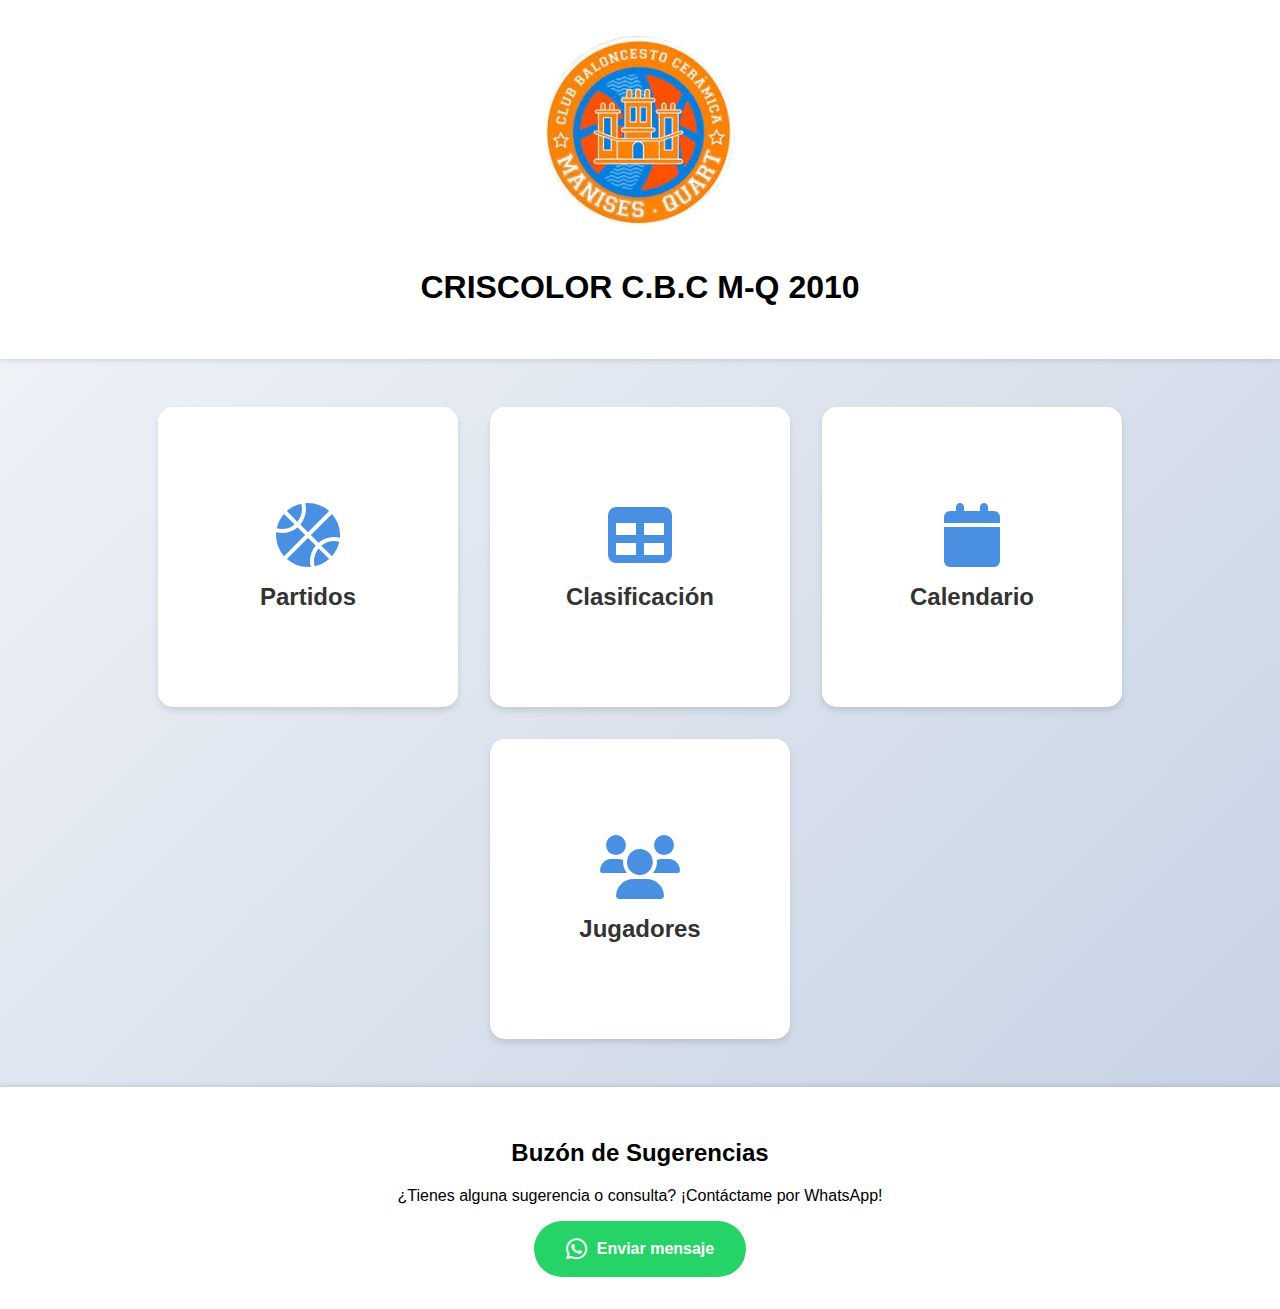
<file: index.html>
<html lang="es">
<head>
    <meta charset="UTF-8">
    <meta name="viewport" content="width=device-width, initial-scale=1.0">
    <title>CRISCOLOR C.B.C M-Q 2010</title>
    <link rel="stylesheet" href="index.css">
    <link rel="stylesheet" href="https://cdnjs.cloudflare.com/ajax/libs/font-awesome/6.0.0/css/all.min.css">
</head>
<body>
    <header>
        <img src="escudo_cbc.png" alt="Escudo CBC" class="logo">
        <h1>CRISCOLOR C.B.C M-Q 2010</h1>
    </header>

    <div class="menu-container">
        <a href="partidos.html" class="menu-item">
            <i class="fas fa-basketball-ball"></i>
            <h2>Partidos</h2>
        </a>
        <a href="clasificacion.html" class="menu-item">
            <i class="fas fa-table"></i>
            <h2>Clasificación</h2>
        </a>
        <a href="calendar.html" class="menu-item">
            <i class="fas fa-calendar"></i>
            <h2>Calendario</h2>
        </a>
        <a href="jugadores.html" class="menu-item">
            <i class="fas fa-users"></i>
            <h2>Jugadores</h2>
        </a>


    </div>

    <div class="contact-section">
        <h2>Buzón de Sugerencias</h2>
        <p>¿Tienes alguna sugerencia o consulta? ¡Contáctame por WhatsApp!</p>
        <a href="https://wa.me/+34679426134" class="whatsapp-button" target="_blank">
            <i class="fab fa-whatsapp"></i>
            Enviar mensaje
        </a>
    </div>
</body>
</html>
</file>
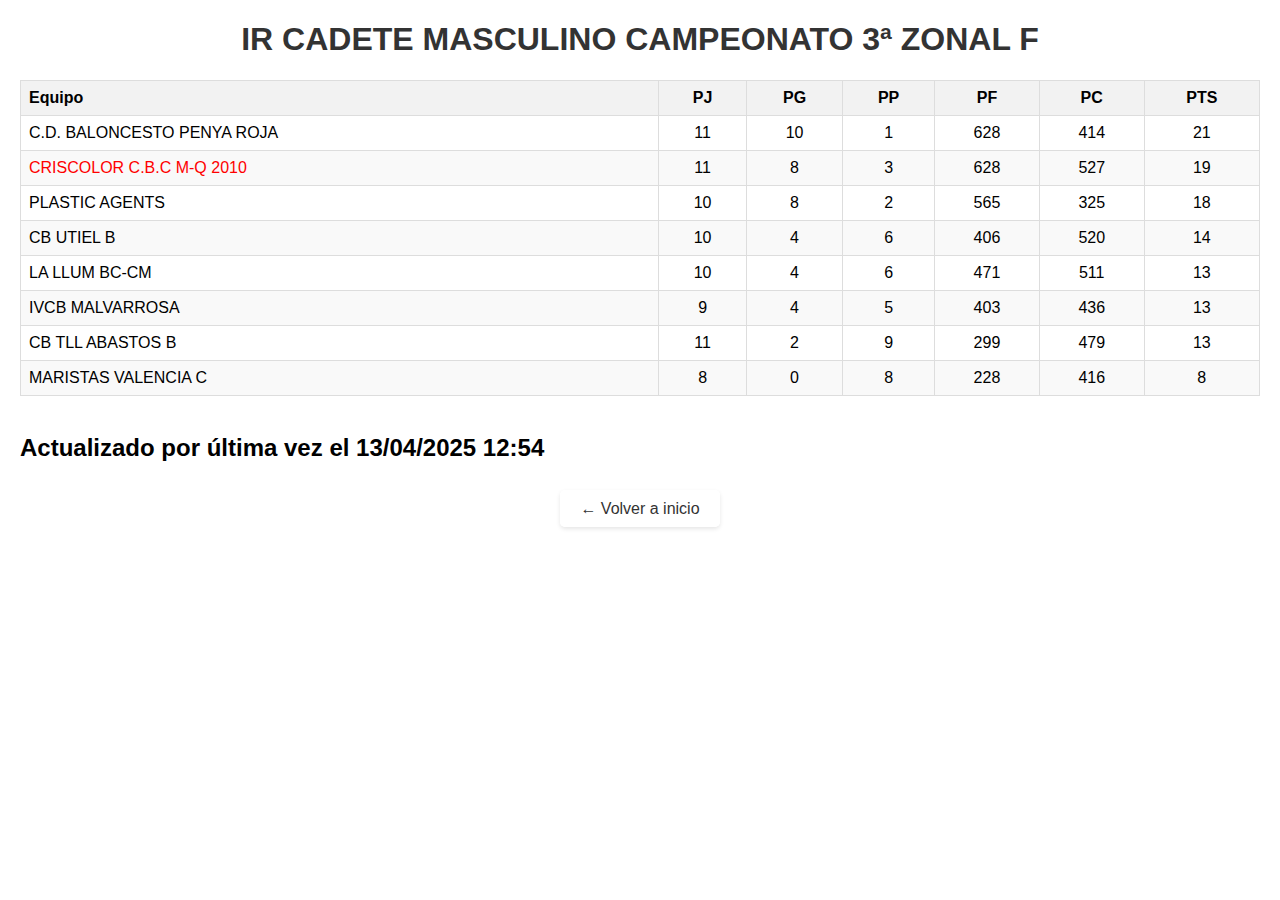
<file: clasificacion.html>
<!DOCTYPE html>
<html lang="es">
<head>
    <meta charset="UTF-8">
    <title>Clasificación</title>
    <style>
        body {
            font-family: Arial, sans-serif;
            margin: 20px;
        }
        .nav {
    text-align: center;
    margin-bottom: 30px;
        }
    .nav a {
    text-decoration: none;
    color: #333;
    padding: 10px 20px;
    background-color: #fff;
    border-radius: 5px;
    box-shadow: 0 2px 4px rgba(0,0,0,0.1);
        }
        table {
            width: 100%;
            border-collapse: collapse;
            margin-top: 20px;
        }
        th, td {
            border: 1px solid #ddd;
            padding: 8px;
            text-align: center;
        }
        th {
            background-color: #f2f2f2;
            font-weight: bold;
        }
        tr:nth-child(even) {
            background-color: #f9f9f9;
        }
        tr:hover {
            background-color: #f5f5f5;
        }
        .team-name {
            text-align: left;
        }
        h1 {
            text-align: center;
            color: #333;
        }
        .team-manises {
            text-align: left;
            color: red
        }
    </style>
</head>
<body>
    <h1>IR CADETE MASCULINO CAMPEONATO 3ª ZONAL F</h1>
    <table>
        <thead>
            <tr>
                <th class="team-name">Equipo</th>
                <th>PJ</th>
                <th>PG</th>
                <th>PP</th>
                <th>PF</th>
                <th>PC</th>
                <th>PTS</th>
            </tr>
        </thead>
        <tbody>
            <tr>
                <td class="team-name">C.D. BALONCESTO PENYA ROJA</td>
                <td>11</td> <!-- Partidos jugados -->
                <td>10</td> <!-- Partidos ganados -->
                <td>1</td> <!-- Partidos perdidos -->
                <td>628</td> <!-- Puntos a favor -->
                <td>414</td> <!-- Puntos en contra -->
                <td>21</td> <!-- Puntos -->
            </tr>
            <tr>
                <td class="team-manises">CRISCOLOR C.B.C M-Q 2010</td>
                <td>11</td> <!-- Partidos jugados -->
                <td>8</td> <!-- Partidos ganados -->
                <td>3</td> <!-- Partidos perdidos -->
                <td>628</td></td> <!-- Puntos a favor -->
                <td>527</td> <!-- Puntos en contra -->
                <td>19</td> <!-- Puntos -->
            </tr>

            <tr>
                <td class="team-name">PLASTIC AGENTS</td>
                <td>10</td> <!-- Partidos jugados -->
                <td>8</td> <!-- Partidos ganados -->
                <td>2</td> <!-- Partidos perdidos -->
                <td>565</td> <!-- Puntos a favor -->
                <td>325</td> <!-- Puntos en contra -->
                <td>18</td> <!-- Puntos -->
            </tr>
        
            <tr>
                <td class="team-name">CB UTIEL B</td>
                <td>10</td> <!-- Partidos jugados -->
                <td>4</td> <!-- Partidos ganados -->
                <td>6</td> <!-- Partidos perdidos -->
                <td>406</td> <!-- Puntos a favor -->
                <td>520</td> <!-- Puntos en contra -->
                <td>14</td> <!-- Puntos -->
            </tr>
        
            <tr>
                <td class="team-name">LA LLUM BC-CM</td>
                <td>10</td> <!-- Partidos jugados -->
                <td>4</td> <!-- Partidos ganados -->
                <td>6</td> <!-- Partidos perdidos -->
                <td>471</td> <!-- Puntos a favor -->
                <td>511</td> <!-- Puntos en contra -->
                <td>13</td> <!-- Puntos -->
            </tr>
        
            <tr>
                <td class="team-name">IVCB MALVARROSA</td>
                <td>9</td> <!-- Partidos jugados -->
                <td>4</td> <!-- Partidos ganados -->
                <td>5</td> <!-- Partidos perdidos -->
                <td>403</td> <!-- Puntos a favor -->
                <td>436</td> <!-- Puntos en contra -->
                <td>13</td> <!-- Puntos -->
            </tr>
            <tr>
                <td class="team-name">CB TLL ABASTOS B</td>
                <td>11</td> <!-- Partidos jugados -->
                <td>2</td> <!-- Partidos ganados -->
                <td>9</td> <!-- Partidos perdidos -->
                <td>299</td> <!-- Puntos a favor -->
                <td>479</td> <!-- Puntos en contra -->
                <td>13</td> <!-- Puntos -->
            </tr>
            <tr>
                <td class="team-name">MARISTAS VALENCIA C</td>
                <td>8</td> <!-- Partidos jugados -->
                <td>0</td> <!-- Partidos ganados -->
                <td>8</td> <!-- Partidos perdidos -->
                <td>228</td> <!-- Puntos a favor -->
                <td>416</td> <!-- Puntos en contra -->
                <td>8</td> <!-- Puntos -->
            </tr>
        </tbody>
    </table>
    <br>
    <h2>Actualizado por última vez el 13/04/2025 12:54</h2>
    <br>
    <div class="nav">
        <a href="index.html">← Volver a inicio</a>
    </div>
</body>
</html>
</file>
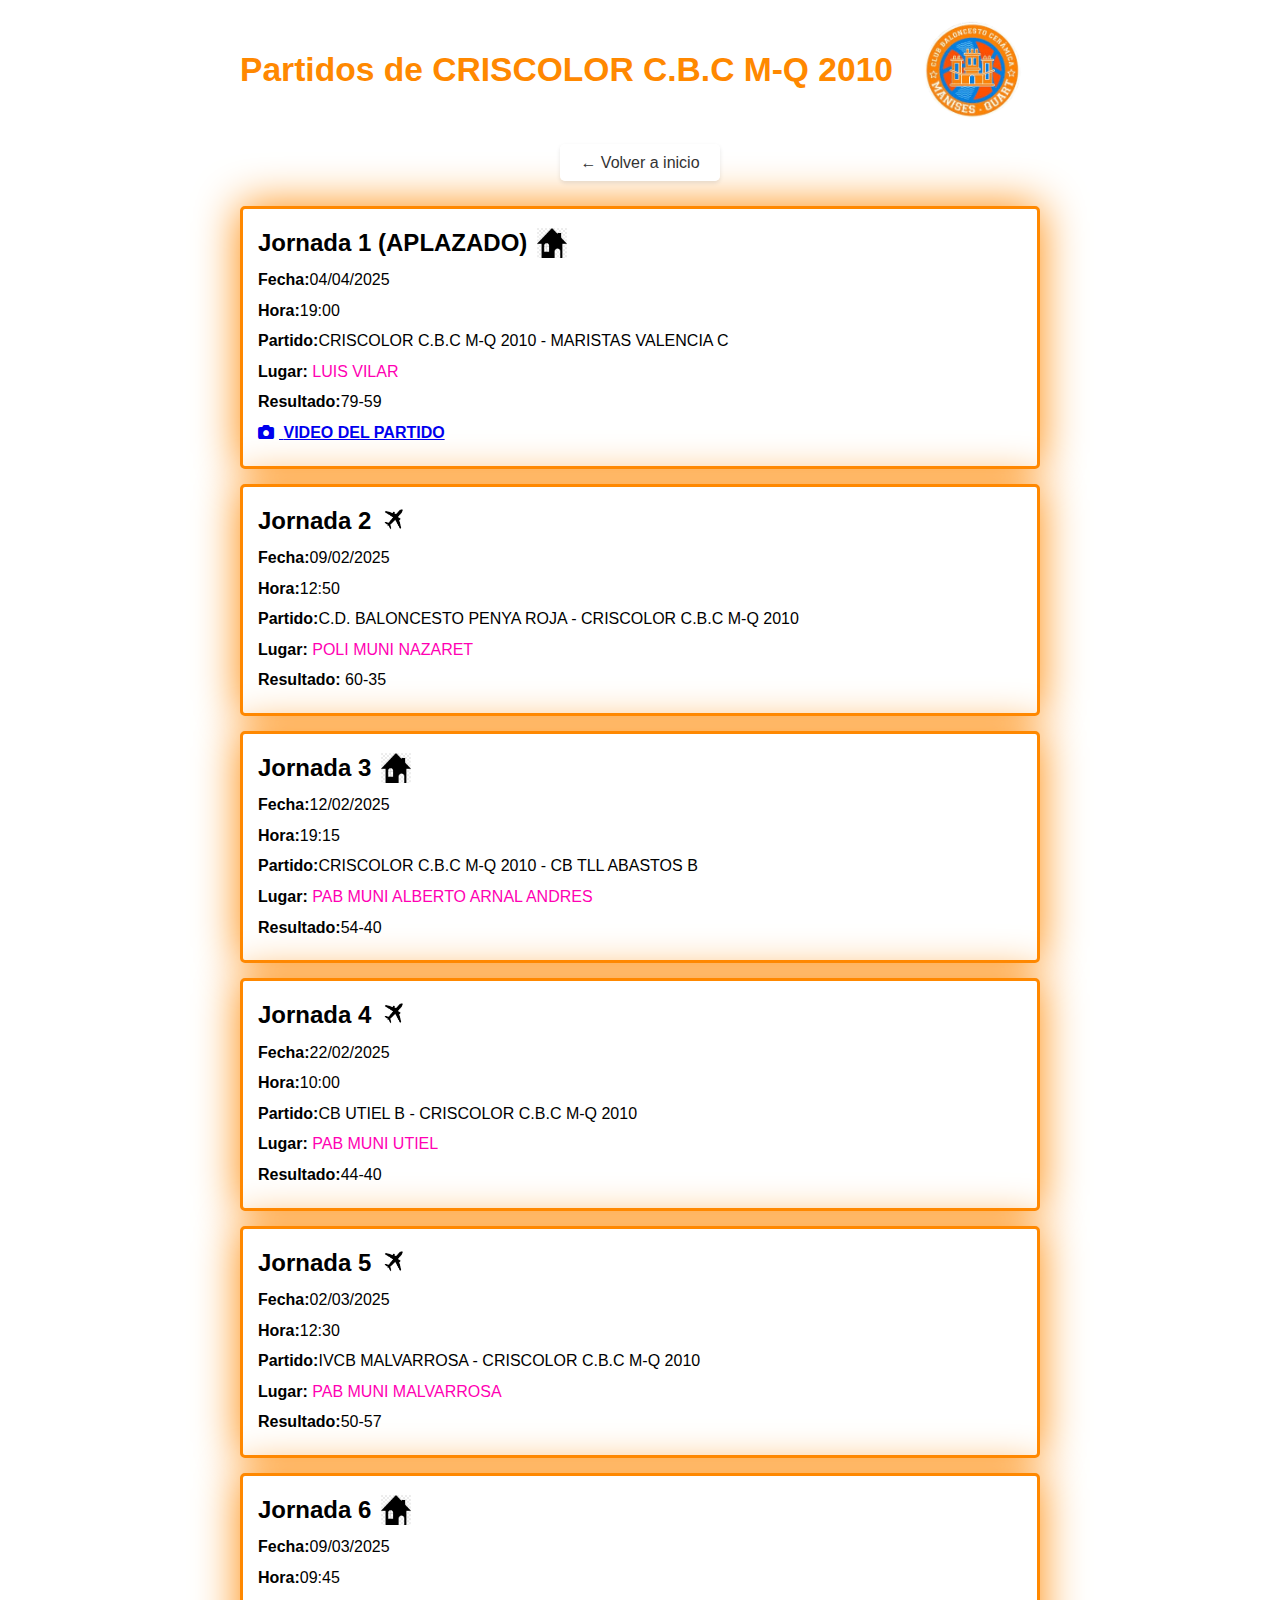
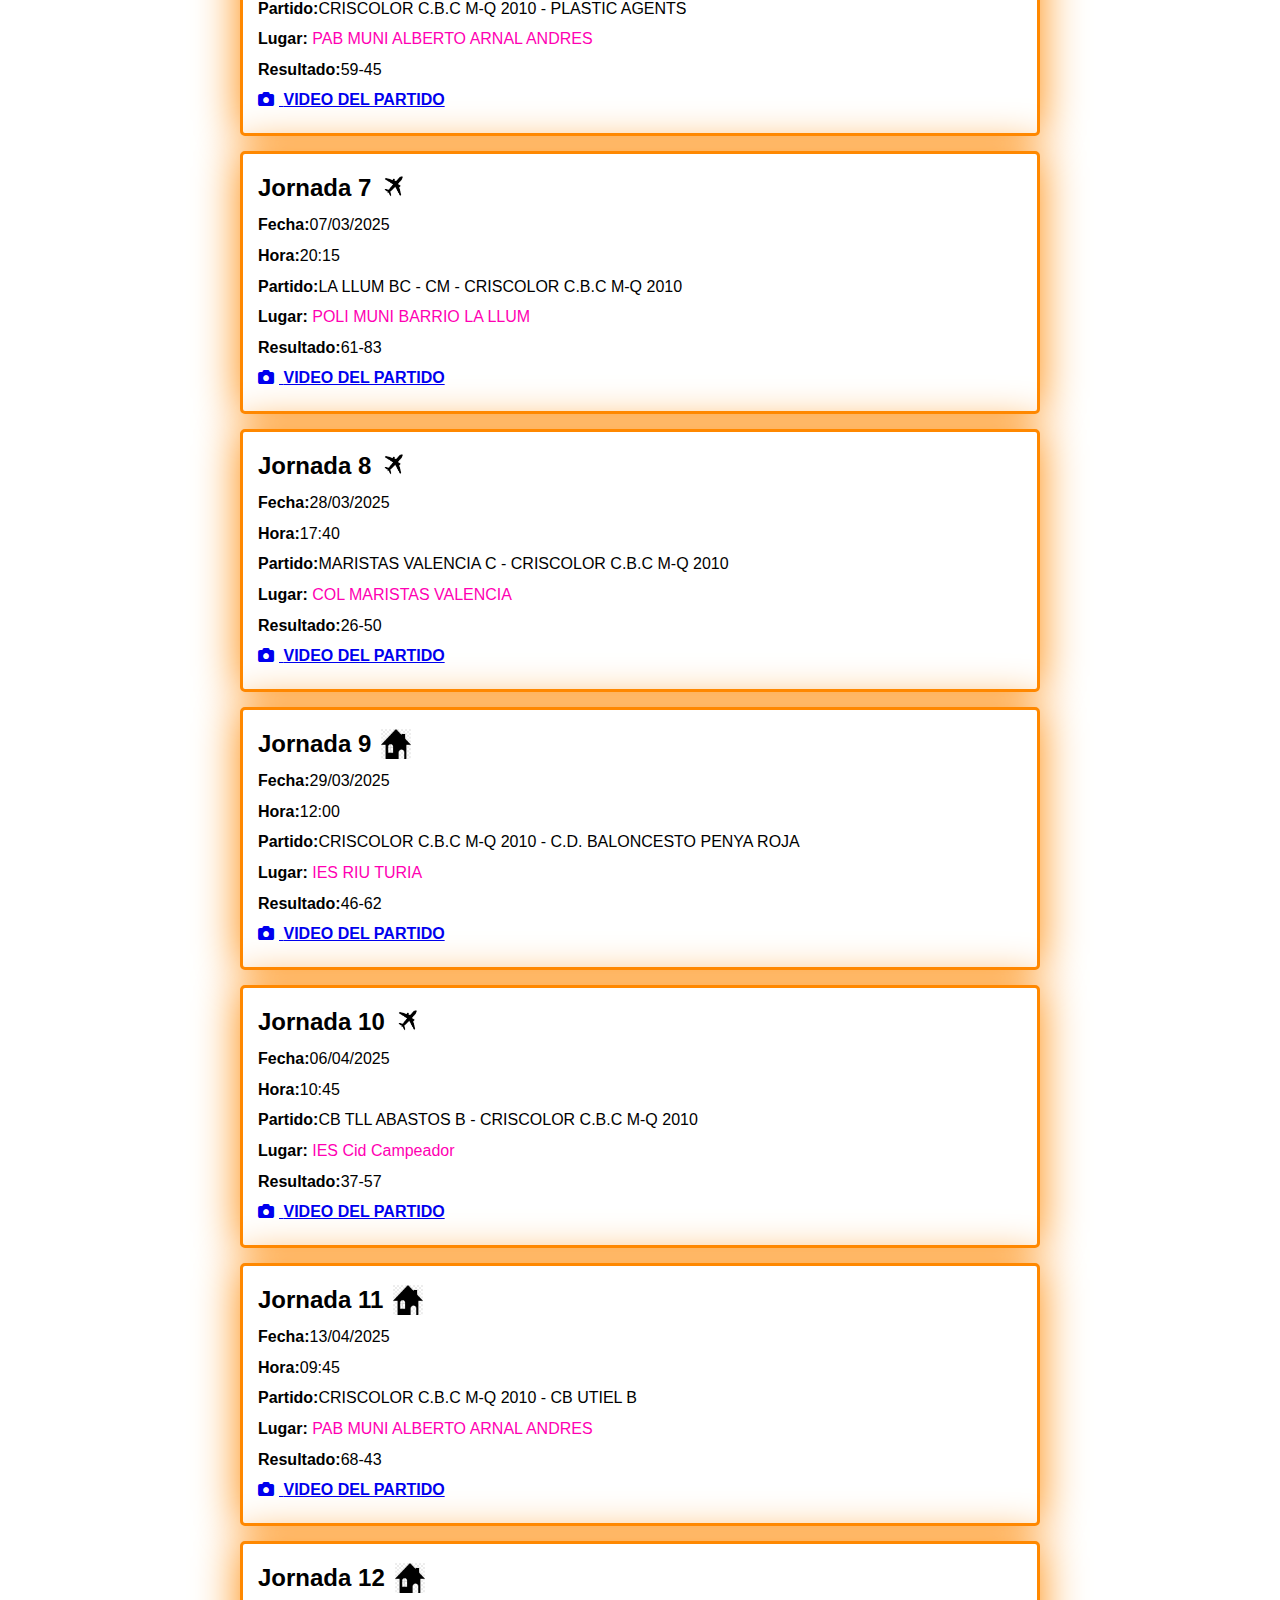
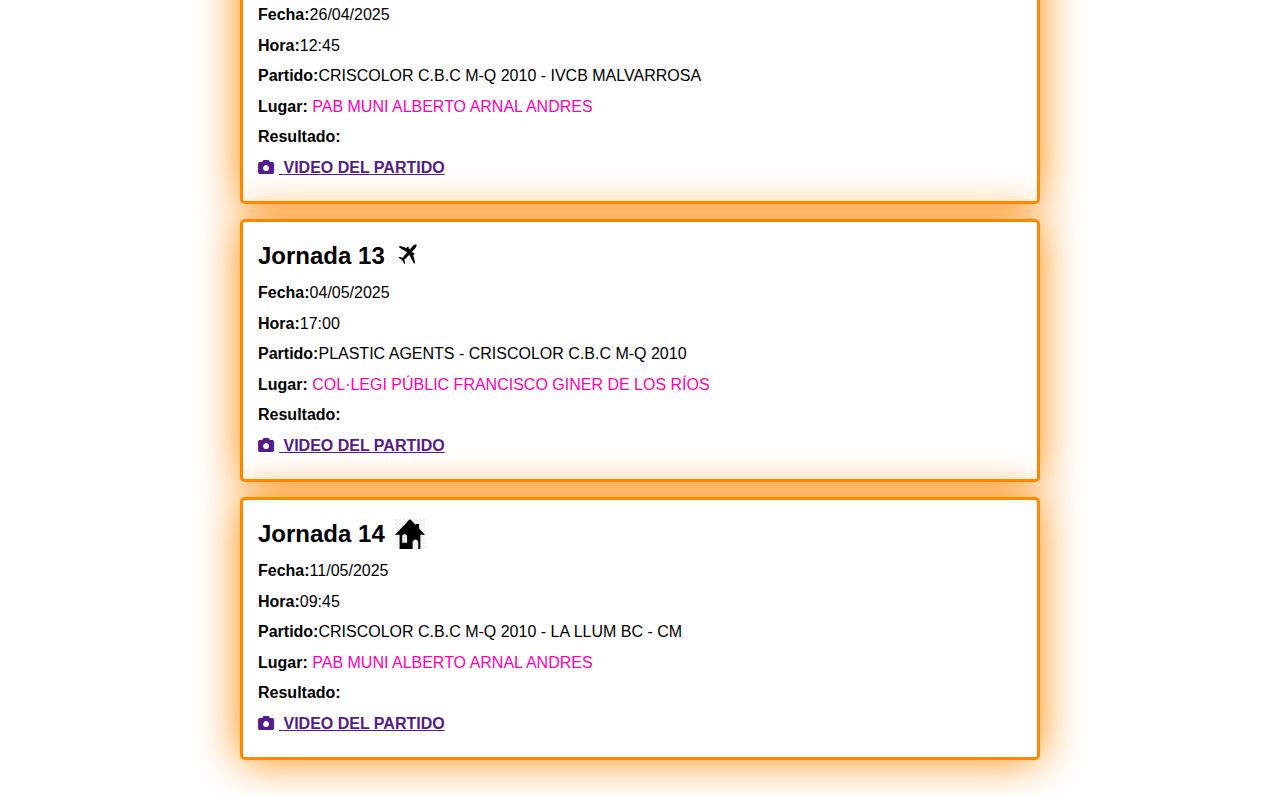
<file: partidos.html>
<html lang="es">
<head>
    <meta charset="UTF-8">
    <meta name="viewport" content="width=device-width, initial-scale=1.0">
    <title>Partidos de CRISCOLOR C.B.C M-Q 2010</title>
    <link rel="stylesheet" href="partidos.css">
    <link rel="stylesheet" href="https://cdnjs.cloudflare.com/ajax/libs/font-awesome/6.0.0/css/all.min.css">
</head>
<body>
    <div class="header">
        <h1>Partidos de CRISCOLOR C.B.C M-Q 2010</h1>
        <img src="escudo_cbc.png" title="Escudo CBC Manises Quart">
    </div>
    <div class="nav">
        <a href="index.html">← Volver a inicio</a>
    </div>


    <div class="match">
        <div class="match-header">
            <h2>Jornada 1 (APLAZADO)</h2>
            <img src="casa.jpg" title="En casa" />
        </div>
        <p><strong>Fecha:</strong>04/04/2025</p>
        <p><strong>Hora:</strong>19:00</p>
        <p><strong>Partido:</strong>CRISCOLOR C.B.C M-Q 2010 - MARISTAS VALENCIA C</p>
        <p><strong>Lugar:</strong> <a href="https://acortar.link/C4UohN" target="_blank" class="map-link">LUIS VILAR</a></p>
        <p><strong>Resultado:</strong>79-59</p>
        <p><a href="https://youtu.be/Kl6yDeuosC4" target="_blank">
            <i class="fas fa-camera" style="margin-right: 5px;"></i>
            <strong>VIDEO DEL PARTIDO</strong>
        </a>
        </p>
    </div>


    <div class="match">
        <div class="match-header">
            <h2>Jornada 2</h2>
            <img src="avion.jpg" title="Fuera" />
        </div>
        <p><strong>Fecha:</strong>09/02/2025</p>
        <p><strong>Hora:</strong>12:50</p>
        <p><strong>Partido:</strong>C.D. BALONCESTO PENYA ROJA - CRISCOLOR C.B.C M-Q 2010</p>
        <p><strong>Lugar:</strong> <a href="https://acortar.link/QdD9vj" target="_blank" class="map-link">POLI MUNI NAZARET</a></p>
        <p><strong>Resultado:</strong> 60-35</p>
    </div>


    <div class="match">
        <div class="match-header">
            <h2>Jornada 3</h2>
            <img src="casa.jpg" title="En casa" />
        </div>
        <p><strong>Fecha:</strong>12/02/2025</p>
        <p><strong>Hora:</strong>19:15</p>
        <p><strong>Partido:</strong>CRISCOLOR C.B.C M-Q 2010 - CB TLL ABASTOS B</p>
        <p><strong>Lugar:</strong> <a href="https://acortar.link/owsvF8" target="_blank" class="map-link">PAB MUNI ALBERTO ARNAL ANDRES</a></p>
        <p><strong>Resultado:</strong>54-40</p>
    </div>


    <div class="match">
        <div class="match-header">
            <h2>Jornada 4</h2>
            <img src="avion.jpg" title="Fuera" />
        </div>
        <p><strong>Fecha:</strong>22/02/2025</p>
        <p><strong>Hora:</strong>10:00</p>
        <p><strong>Partido:</strong>CB UTIEL B - CRISCOLOR C.B.C M-Q 2010</p>
        <p><strong>Lugar:</strong> <a href="https://acortar.link/45hCVq" target="_blank" class="map-link">PAB MUNI UTIEL</a></p>
        <p><strong>Resultado:</strong>44-40</p>
    </div>


    <div class="match">
        <div class="match-header">
            <h2>Jornada 5</h2>
            <img src="avion.jpg" title="Fuera" />
        </div>
        <p><strong>Fecha:</strong>02/03/2025</p>
        <p><strong>Hora:</strong>12:30</p>
        <p><strong>Partido:</strong>IVCB MALVARROSA - CRISCOLOR C.B.C M-Q 2010</p>
        <p><strong>Lugar:</strong> <a href="https://acortar.link/y3hQap" target="_blank" class="map-link">PAB MUNI MALVARROSA</a></p>
        <p><strong>Resultado:</strong>50-57</p>
    </div>


    <div class="match">
        <div class="match-header">
            <h2>Jornada 6</h2>
            <img src="casa.jpg" title="En casa" />
        </div>
        <p><strong>Fecha:</strong>09/03/2025</p>
        <p><strong>Hora:</strong>09:45</p>
        <p><strong>Partido:</strong>CRISCOLOR C.B.C M-Q 2010 - PLASTIC AGENTS</p>
        <p><strong>Lugar:</strong> <a href="https://acortar.link/owsvF8" target="_blank" class="map-link">PAB MUNI ALBERTO ARNAL ANDRES</a></p>
        <p><strong>Resultado:</strong>59-45</p>
        <p><a href="https://www.youtube.com/watch?v=JnByWhePzeo" target="_blank">
            <i class="fas fa-camera" style="margin-right: 5px;"></i>
            <strong>VIDEO DEL PARTIDO</strong>
        </a>
        </p>
    </div>


    <div class="match">
        <div class="match-header">
            <h2>Jornada 7</h2>
            <img src="avion.jpg" title="Fuera" />
        </div>
        <p><strong>Fecha:</strong>07/03/2025</p>
        <p><strong>Hora:</strong>20:15</p>
        <p><strong>Partido:</strong>LA LLUM BC - CM - CRISCOLOR C.B.C M-Q 2010</p>
        <p><strong>Lugar:</strong> <a href="https://acortar.link/DybEEn" target="_blank" class="map-link">POLI MUNI BARRIO LA LLUM</a></p>
        <p><strong>Resultado:</strong>61-83</p>
        <p><a href="https://youtu.be/4VaEH_UYDlI" target="_blank">
            <i class="fas fa-camera" style="margin-right: 5px;"></i>
            <strong>VIDEO DEL PARTIDO</strong>
        </a>
        </p>
    </div>


    <div class="match">
        <div class="match-header">
            <h2>Jornada 8</h2>
            <img src="avion.jpg" title="Fuera" />
        </div>
        <p><strong>Fecha:</strong>28/03/2025</p>
        <p><strong>Hora:</strong>17:40</p>
        <p><strong>Partido:</strong>MARISTAS VALENCIA C - CRISCOLOR C.B.C M-Q 2010</p>
        <p><strong>Lugar:</strong> <a href="https://acortar.link/efgnlP" target="_blank" class="map-link">COL MARISTAS VALENCIA</a></p>
        <p><strong>Resultado:</strong>26-50</p>
        <p><a href="https://youtu.be/Fm8OCOqcqHA" target="_blank">
            <i class="fas fa-camera" style="margin-right: 5px;"></i>
            <strong>VIDEO DEL PARTIDO</strong>
        </a>
        </p>
    </div>


    <div class="match">
        <div class="match-header">
            <h2>Jornada 9</h2>
            <img src="casa.jpg" title="En casa" />
        </div>
        <p><strong>Fecha:</strong>29/03/2025</p>
        <p><strong>Hora:</strong>12:00</p>
        <p><strong>Partido:</strong>CRISCOLOR C.B.C M-Q 2010 - C.D. BALONCESTO PENYA ROJA</p>
        <p><strong>Lugar:</strong> <a href="https://acortar.link/C4UohN" target="_blank" class="map-link">IES RIU TURIA</a></p>
        <p><strong>Resultado:</strong>46-62</p>
        <p><a href="https://www.youtube.com/watch?v=T2L9GP-Rg90" target="_blank">
            <i class="fas fa-camera" style="margin-right: 5px;"></i>
            <strong>VIDEO DEL PARTIDO</strong>
        </a>
        </p>
    </div>


    <div class="match">
        <div class="match-header">
            <h2>Jornada 10</h2>
            <img src="avion.jpg" title="Fuera" />
        </div>
        <p><strong>Fecha:</strong>06/04/2025</p>
        <p><strong>Hora:</strong>10:45</p>
        <p><strong>Partido:</strong>CB TLL ABASTOS B - CRISCOLOR C.B.C M-Q 2010</p>
        <p><strong>Lugar:</strong> <a href="https://acortar.link/bkC42Q" target="_blank" class="map-link">IES Cid Campeador</a></p>
        <p><strong>Resultado:</strong>37-57</p>
        <p><a href="https://youtu.be/0LoIpUu_3GQ" target="_blank">
            <i class="fas fa-camera" style="margin-right: 5px;"></i>
            <strong>VIDEO DEL PARTIDO</strong>
        </a>
        </p>
    </div>


    <div class="match">
        <div class="match-header">
            <h2>Jornada 11</h2>
            <img src="casa.jpg" title="En casa" />
        </div>
        <p><strong>Fecha:</strong>13/04/2025</p>
        <p><strong>Hora:</strong>09:45</p>
        <p><strong>Partido:</strong>CRISCOLOR C.B.C M-Q 2010 - CB UTIEL B</p>
        <p><strong>Lugar:</strong> <a href="https://acortar.link/owsvF8" target="_blank" class="map-link">PAB MUNI ALBERTO ARNAL ANDRES</a></p>
        <p><strong>Resultado:</strong>68-43</p>
        <p><a href="https://youtu.be/FjJed_Gj34U" target="_blank">
            <i class="fas fa-camera" style="margin-right: 5px;"></i>
            <strong>VIDEO DEL PARTIDO</strong>
        </a>
        </p>
    </div>


    <div class="match">
        <div class="match-header">
            <h2>Jornada 12</h2>
            <img src="casa.jpg" title="En casa" />
        </div>
        <p><strong>Fecha:</strong>26/04/2025</p>
        <p><strong>Hora:</strong>12:45</p>
        <p><strong>Partido:</strong>CRISCOLOR C.B.C M-Q 2010 - IVCB MALVARROSA</p>
        <p><strong>Lugar:</strong> <a href="https://acortar.link/owsvF8" target="_blank" class="map-link">PAB MUNI ALBERTO ARNAL ANDRES</a></p>
        <p><strong>Resultado:</strong></p>
        <p><a href="" target="_blank">
            <i class="fas fa-camera" style="margin-right: 5px;"></i>
            <strong>VIDEO DEL PARTIDO</strong>
        </a>
        </p>
    </div>


    <div class="match">
        <div class="match-header">
            <h2>Jornada 13</h2>
            <img src="avion.jpg" title="Fuera" />
        </div>
        <p><strong>Fecha:</strong>04/05/2025</p>
        <p><strong>Hora:</strong>17:00</p>
        <p><strong>Partido:</strong>PLASTIC AGENTS - CRISCOLOR C.B.C M-Q 2010</p>
        <p><strong>Lugar:</strong> <a href="https://acortar.link/26cb9h" target="_blank" class="map-link">COL·LEGI PÚBLIC FRANCISCO GINER DE LOS RÍOS</a></p>
        <p><strong>Resultado:</strong></p>
        <p><a href="" target="_blank">
            <i class="fas fa-camera" style="margin-right: 5px;"></i>
            <strong>VIDEO DEL PARTIDO</strong>
        </a>
        </p>
    </div>


    <div class="match">
        <div class="match-header">
            <h2>Jornada 14</h2>
            <img src="casa.jpg" title="En casa" />
        </div>
        <p><strong>Fecha:</strong>11/05/2025</p>
        <p><strong>Hora:</strong>09:45</p>
        <p><strong>Partido:</strong>CRISCOLOR C.B.C M-Q 2010 - LA LLUM BC - CM</p>
        <p><strong>Lugar:</strong> <a href="https://acortar.link/owsvF8" target="_blank" class="map-link">PAB MUNI ALBERTO ARNAL ANDRES</a></p>
        <p><strong>Resultado:</strong></p>
        <p><a href="" target="_blank">
            <i class="fas fa-camera" style="margin-right: 5px;"></i>
            <strong>VIDEO DEL PARTIDO</strong>
        </a>
        </p>
    </div>


</body>
</html>
</file>
<file: index.css>
body {
    margin: 0;
    padding: 0;
    font-family: Arial, sans-serif;
    background: linear-gradient(135deg, #f5f7fa 0%, #c3cfe2 100%);
    display: flex;
    flex-direction: column;
    min-height: 100vh;
}

header {
    text-align: center;
    padding: 2rem;
    background-color: white;
    box-shadow: 0 2px 4px rgba(0, 0, 0, 0.1);
}

.logo {
    max-width: 200px;
    margin-bottom: 1rem;
}

.menu-container {
    max-width: 1200px;
    margin: 3rem auto;
    padding: 0 1rem;
    display: flex;
    justify-content: center;
    gap: 2rem;
    flex-wrap: wrap;
}

.menu-item {
    background: white;
    width: 300px;
    height: 300px;
    border-radius: 15px;
    display: flex;
    flex-direction: column;
    align-items: center;
    justify-content: center;
    text-decoration: none;
    color: #333;
    transition: transform 0.3s, box-shadow 0.3s;
    box-shadow: 0 4px 6px rgba(0, 0, 0, 0.1);
}

.menu-item:hover {
    transform: translateY(-5px);
    box-shadow: 0 6px 12px rgba(0, 0, 0, 0.15);
}

.menu-item i {
    font-size: 4rem;
    margin-bottom: 1rem;
    color: #4a90e2;
}

.menu-item h2 {
    margin: 0;
    font-size: 1.5rem;
    text-align: center;
}

.contact-section {
    background: white;
    padding: 2rem;
    text-align: center;
    margin-top: auto;
    box-shadow: 0 -2px 4px rgba(0, 0, 0, 0.1);
}

.whatsapp-button {
    display: inline-flex;
    align-items: center;
    background-color: #25D366;
    color: white;
    padding: 1rem 2rem;
    border-radius: 30px;
    text-decoration: none;
    font-weight: bold;
    transition: background-color 0.3s;
}

.whatsapp-button:hover {
    background-color: #128C7E;
}

.whatsapp-button i {
    margin-right: 10px;
    font-size: 1.5rem;
}

@media (max-width: 768px) {
    .menu-item {
        width: 250px;
        height: 250px;
    }
}
</file>
<file: partidos.css>
body {
    font-family: Arial, sans-serif;
    line-height: 1.6;
    color: #000000;
    max-width: 800px;
    margin: 0 auto;
    padding: 20px;
}
.header {
    display: flex;
    align-items: center;
    margin-bottom: 30px;
}
.header img {
    width: 100px;
    height: 100px;
    margin-left: 30px;
    position: right;
}
h1 {
    color: #ff8800;
    text-align: center;
    font-size: 2.1em;
}
.nav {
    text-align: center;
    margin-bottom: 30px;
}
.nav a {
    text-decoration: none;
    color: #333;
    padding: 10px 20px;
    background-color: #fff;
    border-radius: 5px;
    box-shadow: 0 2px 4px rgba(0,0,0,0.1);
}
.match {
    background-color: #ffffff;
    border: 3px solid #ff8800;
    padding: 15px;
    margin-bottom: 15px;
    border-radius: 5px;
    box-shadow: 0px 0px 45px #ff8800;
}
.match-header {
    display: flex;
    align-items: center;
}
.match-header h2 {
    margin: 0;
    margin-right: 10px;
}
.match-header img {
    width: 30px;
    height: 30px;
}
.match p {
    margin: 5px 0;
}
.map-link {
    color: #ff00b3;
    text-decoration: none;
}
.map-link:hover {
    text-decoration: underline;
}
</file>
